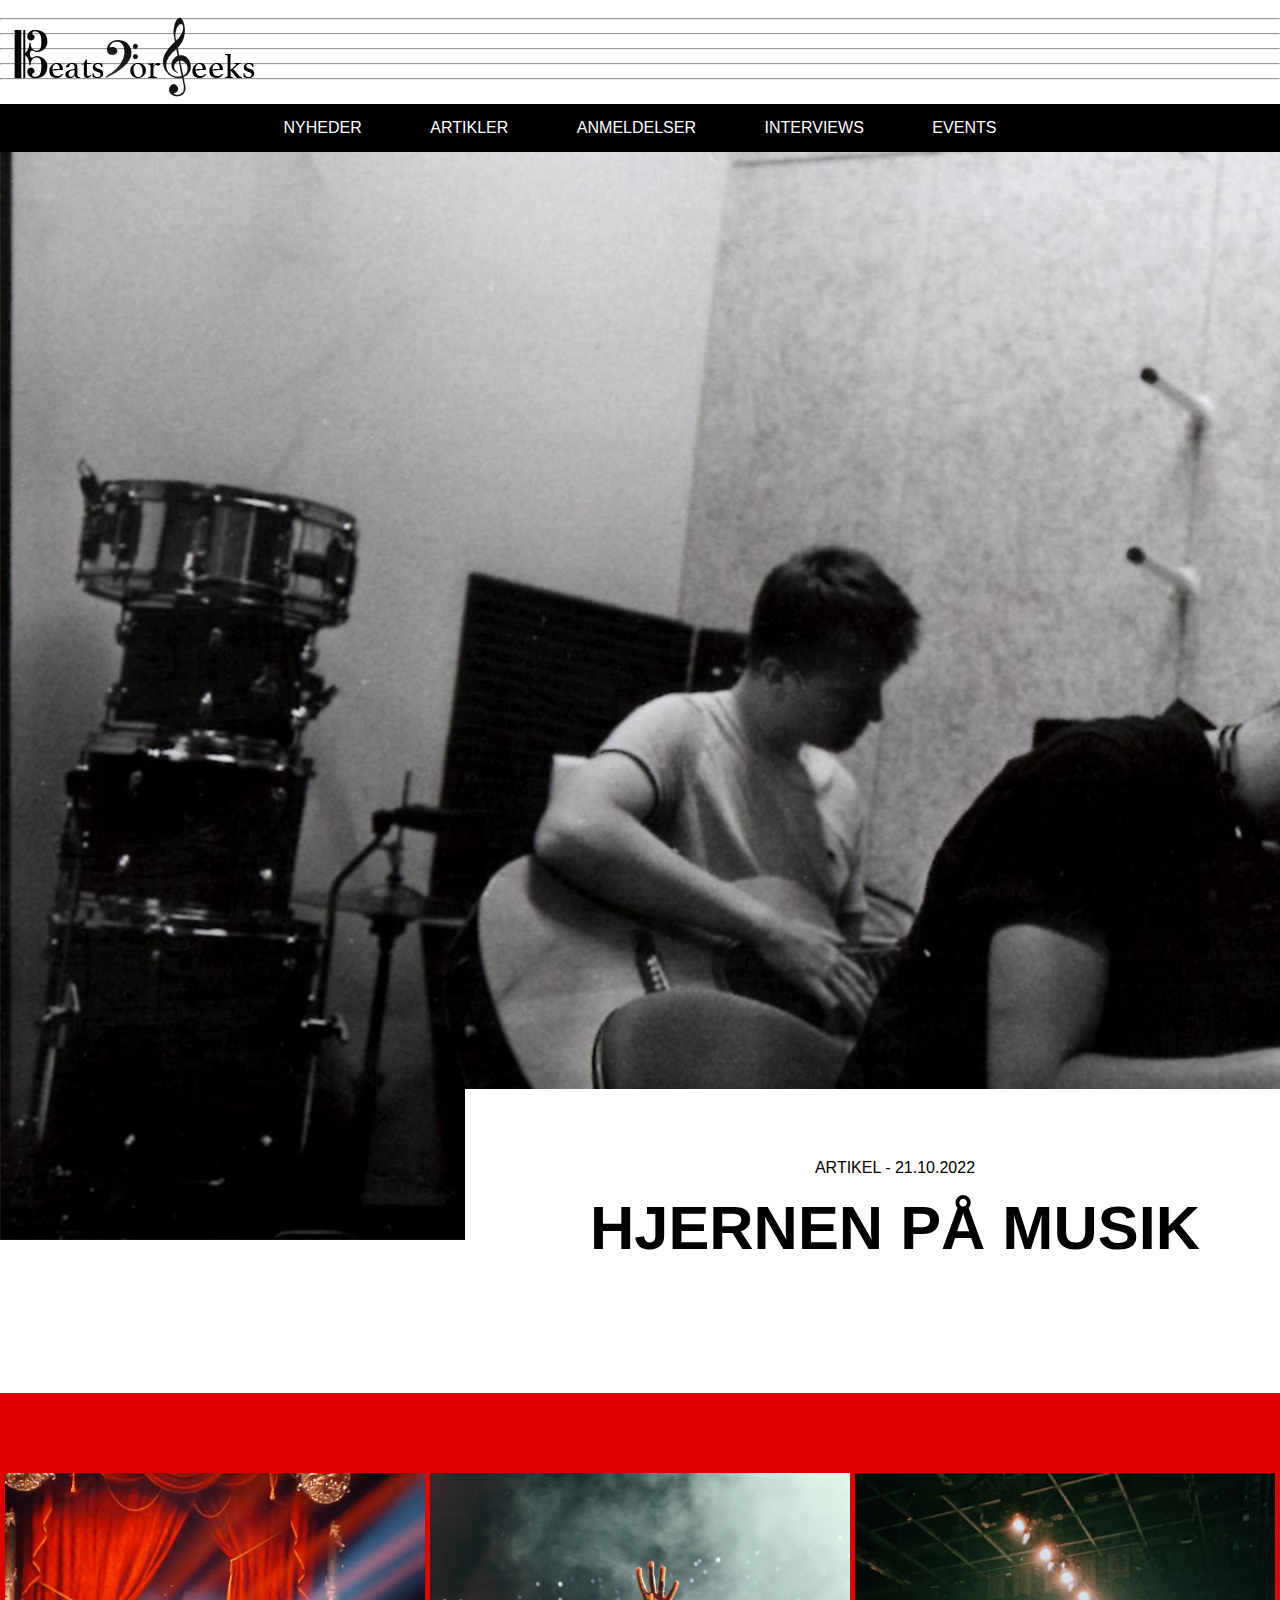
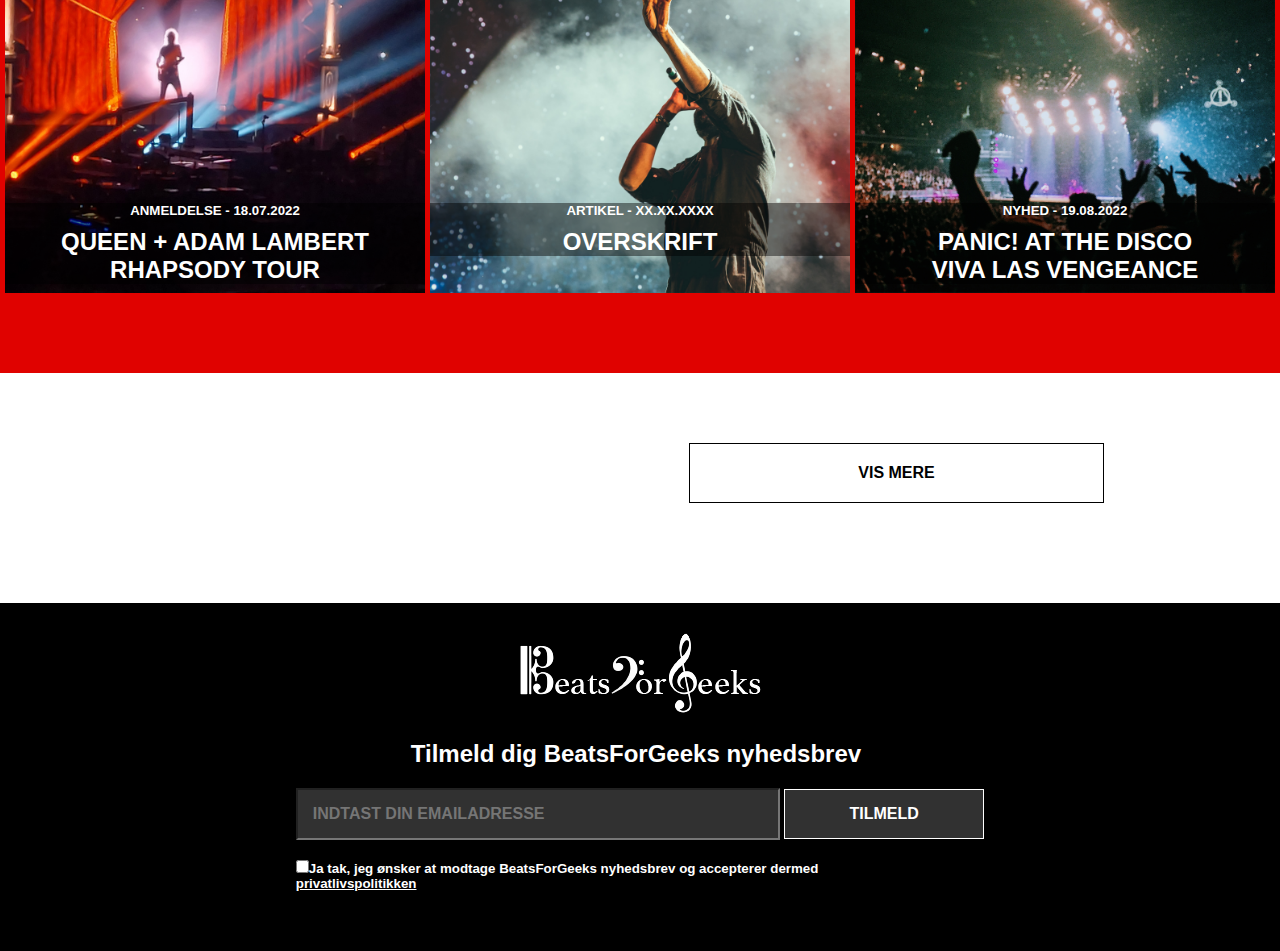
<file: index.html>
<!DOCTYPE html>
<html lang="en">
<head>
    <meta charset="UTF-8">
    <meta http-equiv="X-UA-Compatible" content="IE=edge">
    <meta name="viewport" content="width=device-width, initial-scale=1.0">
    <title>Beats For Geeks</title>
    <!--Dette er mit stylesheet-->
    <link rel="stylesheet" href="styles.css">
    <link rel="stylesheet" href="articlestyles.css">
    <link rel="stylesheet" href="overviewstyles.css">
    
</head>

<body>
    <!--Header-->
    <header>
        <hr>
        <hr>
        <hr>
        <hr>
        <hr>
        <a href="index.html"><img src="images/logo.png" alt="logo"></a>

        <nav>
            <a href="news_overview.html" id="nyheder">nyheder</a>
            <a href="articles_overview.html">artikler</a>
            <a href="reviews_overview.html">anmeldelser</a>
            <a href="#">interviews</a>
            <a href="#" id="events">events</a>
        </nav>
    </header>

    <!--Forsidebillede-->
    <main>
        <a href="article_hjernenpåmusik.html" id="frontimage"><img src="images/hjernen.jpg" alt="forsidebillede"></a>

        <a href="article_hjernenpåmusik.html" class="frontarticle">
            <div>
                <h5>Artikel - 21.10.2022</h5>
                <h1>hjernen på musik</h1>
            </div>
        </a>

        <!--Cardcontainer-->
        <section class="cards">

            <div>
                <a href="article_queenanmeldelse.html"><img src="images/queenbrian.jpg" alt="Brian May"></a>

                <div class="dates">
                    <a href="article_queenanmeldelse.html"><h5>anmeldelse - 18.07.2022</h5></a>
                    <a href="article_queenanmeldelse.html"><h2>Queen + Adam Lambert <br>Rhapsody Tour</h2></a>
                </div>
            </div>

            <div>
                <a href="#"><img src="images/fourfingers.jpg" alt="#"></a>
                
                <div class="dates">
                    <a href="#"><h5>artikel - xx.xx.xxxx</h5></a>
                    <a href="#"><h2>Overskrift</h2></a>
                </div>
            </div>

            <div>
                <a href="article_patd.html"><img src="images/patd.jpg" alt="#"></a>
                
                <div class="dates">
                    <a href="article_patd.html"><h5>nyhed - 19.08.2022</h5></a>
                    <a href="article_patd.html"><h2>Panic! at the disco <br>viva las vengeance</h2></a>
                </div>
            </div>

        </section>

        <!--Vis mere knap-->
        <div class="vismere">
            <button class="button">vis mere</button>
        </div>        

    </main>

        <!--Footer-->
        <footer>
            <div>
                <a href="#"><img src="images/logohvid.png" alt="Logo"></a>
                <h2>Tilmeld dig BeatsForGeeks nyhedsbrev</h2>

                <div class="newsletter">
                    <input type="text" placeholder="INDTAST DIN EMAILADRESSE" name="mail" required>
                    <input type="submit" value="TILMELD" id="tilmeld">
                </div>
                    
                <div class="checkbox">
                    <label>
                        <input type="checkbox" name="Tilmeld">Ja tak, jeg ønsker at modtage BeatsForGeeks nyhedsbrev og accepterer dermed 
                        <br><a href="#" id="privat">privatlivspolitikken</a>
                    </label>
                </div>

            </div>
        </footer>
    
    
</body>
</html>
</file>
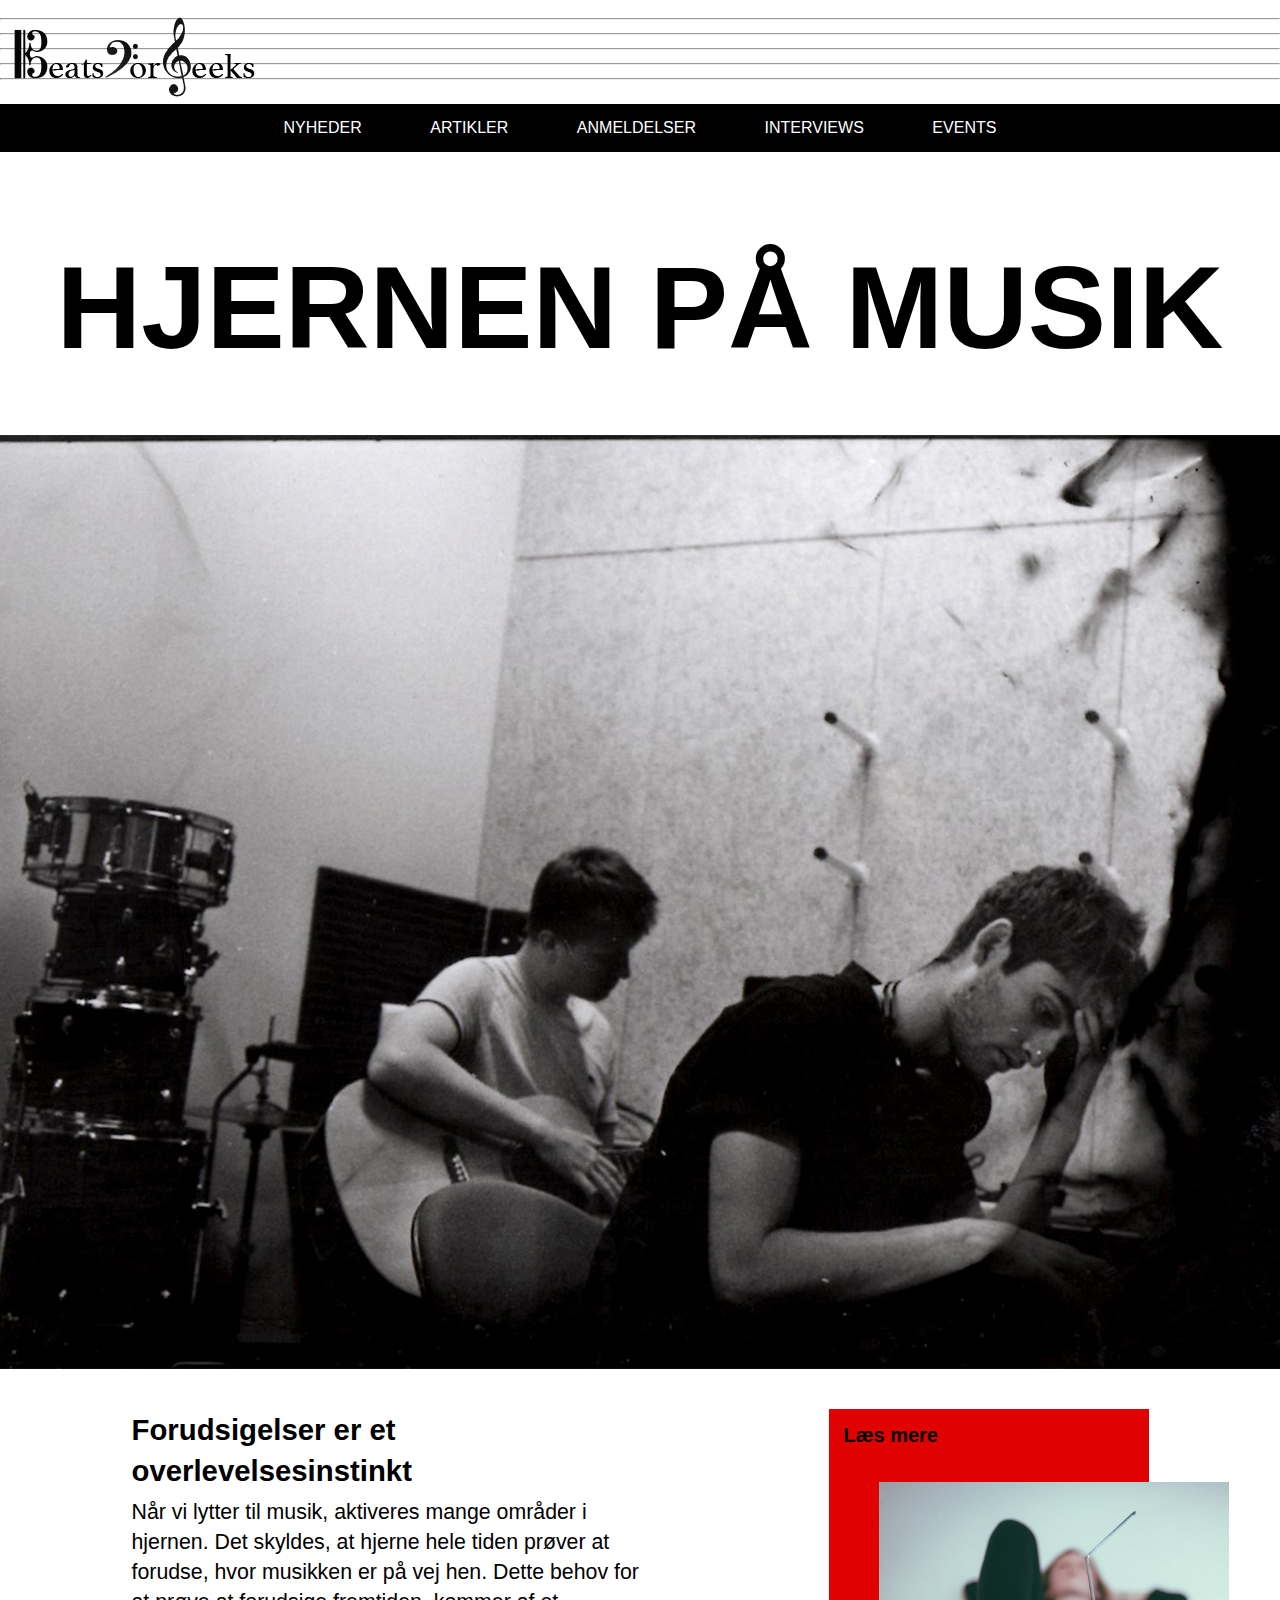
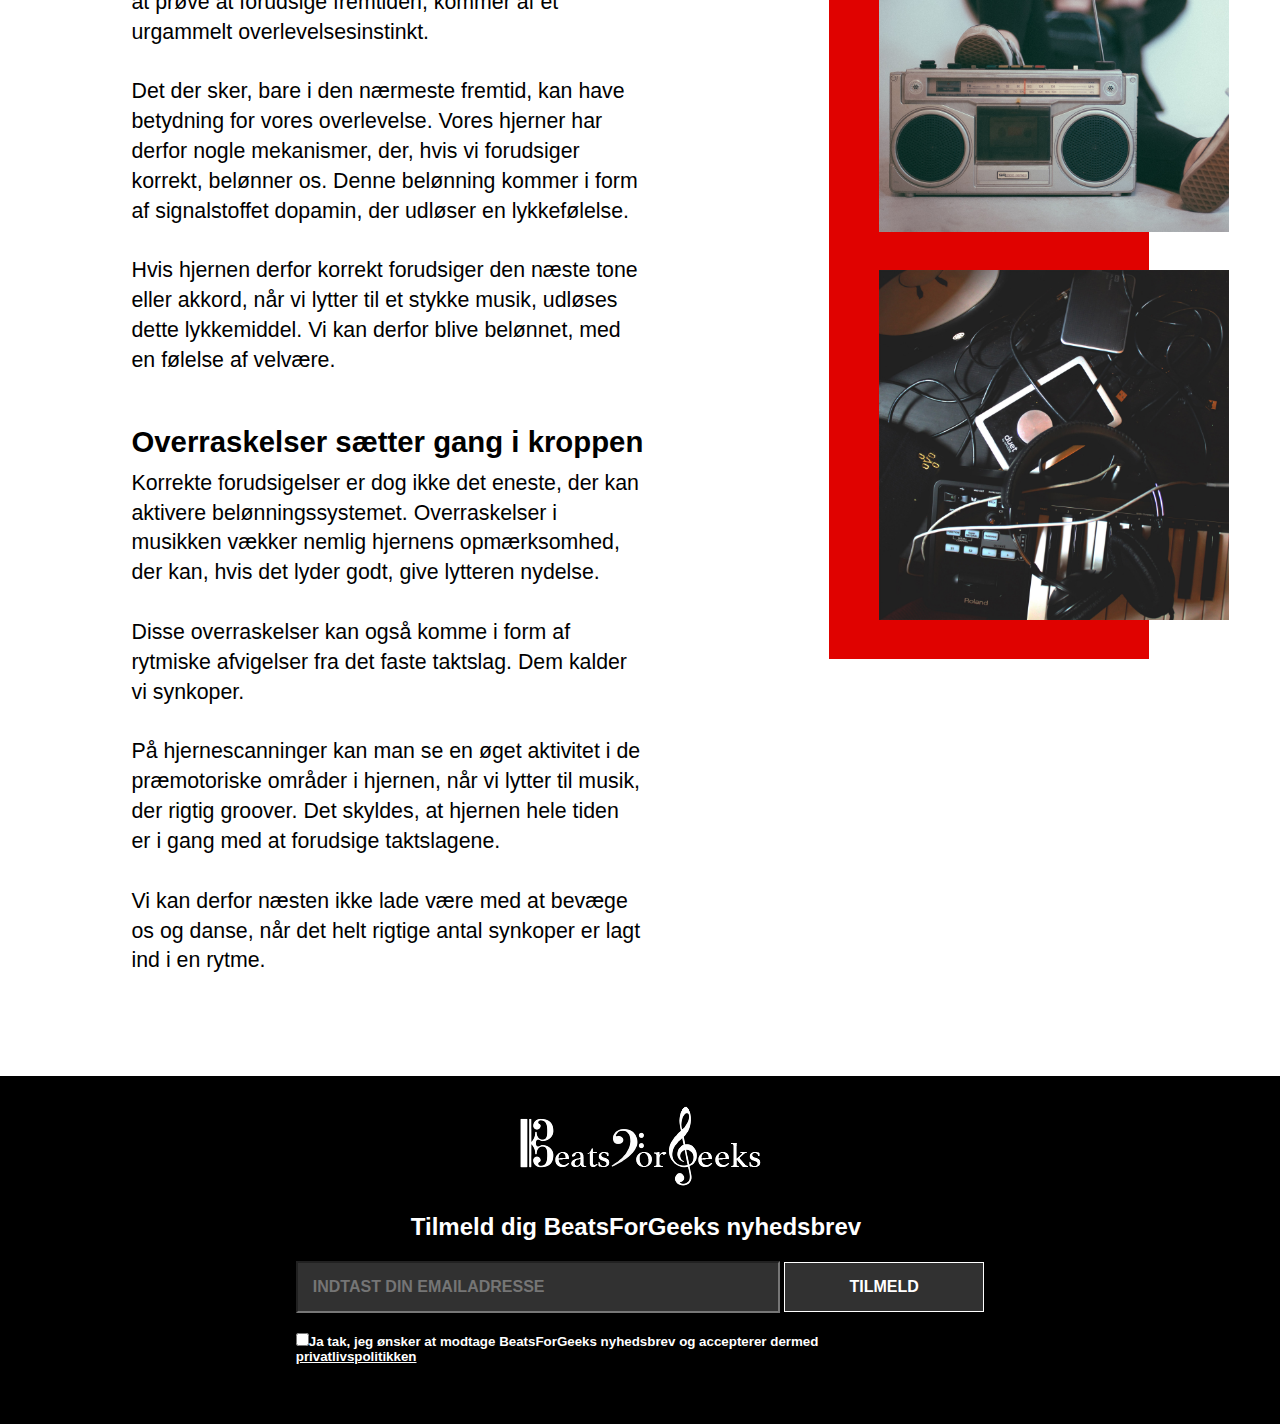
<file: article_hjernenpåmusik.html>
<!DOCTYPE html>
<html lang="en">
<head>
    <meta charset="UTF-8">
    <meta http-equiv="X-UA-Compatible" content="IE=edge">
    <meta name="viewport" content="width=device-width, initial-scale=1.0">
    <title>Artikel - Hjernen på musik</title>
    <!--Dette er mit stylesheet-->
    <link rel="stylesheet" href="styles.css">
    <link rel="stylesheet" href="articlestyles.css">
    <link rel="stylesheet" href="overviewstyles.css">
    
</head>

<body>
    <!--Header-->
    <header>
        <hr>
        <hr>
        <hr>
        <hr>
        <hr>
        <a href="index.html"><img src="images/logo.png" alt="logo"></a>

        <nav>
            <a href="news_overview.html" id="nyheder">nyheder</a>
            <a href="articles_overview.html">artikler</a>
            <a href="reviews_overview.html">anmeldelser</a>
            <a href="#">interviews</a>
            <a href="#" id="events">events</a>
        </nav>
    </header>

    <!--Artikel-->
    <section class="articleheading">
        <h1>hjernen på musik</h1>
    </section>

    <div class="articleimage">
        <img src="images/hjernen_article.jpg" alt="Artikel billede">
    </div>

    <div class="article">
        <div class="articletext">
            <h2>Forudsigelser er et overlevelsesinstinkt</h2>
            <p>Når vi lytter til musik, aktiveres mange områder i hjernen. Det skyldes, at hjerne hele tiden prøver at forudse, hvor musikken er på vej hen. 
                Dette behov for at prøve at forudsige fremtiden, kommer af et urgammelt overlevelsesinstinkt.
                <br>
                <br>
                Det der sker, bare i den nærmeste fremtid, kan have betydning for vores overlevelse. 
                Vores hjerner har derfor nogle mekanismer, der, hvis vi forudsiger korrekt, belønner os. 
                Denne belønning kommer i form af signalstoffet dopamin, der udløser en lykkefølelse.
                <br>
                <br>
                Hvis hjernen derfor korrekt forudsiger den næste tone eller akkord, når vi lytter til et stykke musik, udløses dette lykkemiddel. 
                Vi kan derfor blive belønnet, med en følelse af velvære.</p>
                <br>
                <br>
            <h2> Overraskelser sætter gang i kroppen</h2>
            <p>Korrekte forudsigelser er dog ikke det eneste, der kan aktivere belønningssystemet. 
                Overraskelser i musikken vækker nemlig hjernens opmærksomhed, der kan, hvis det lyder godt, give lytteren nydelse. 
                <br>
                <br>
                Disse overraskelser kan også komme i form af rytmiske afvigelser fra det faste taktslag. Dem kalder vi synkoper. 
                <br>
                <br>
                På hjernescanninger kan man se en øget aktivitet i de præmotoriske områder i hjernen, når vi lytter til musik, der rigtig groover. 
                Det skyldes, at hjernen hele tiden er i gang med at forudsige taktslagene. 
                <br>
                <br>
                Vi kan derfor næsten ikke lade være med at bevæge os og danse, når det helt rigtige antal synkoper er lagt ind i en rytme.</p>
        </div>

       <!--Læs mere-->
        <div class="læsmere">
            <h2>Læs mere</h2>
                <a href="#"><img src="images/radio.jpg" alt="Radio artikel"></a>
                <a href="#"><img src="images/tech.jpg" alt="Tech artikel"></a>

        </div>
    </div>
        
       <!--Footer-->
       <footer>
        <div>
            <a href="#"><img src="images/logohvid.png" alt="Logo"></a>
            <h2>Tilmeld dig BeatsForGeeks nyhedsbrev</h2>

            <div class="newsletter">
                <input type="text" placeholder="INDTAST DIN EMAILADRESSE" name="mail" required>
                <input type="submit" value="TILMELD" id="tilmeld">
            </div>
                
            <div class="checkbox">
                <label>
                    <input type="checkbox" name="Tilmeld">Ja tak, jeg ønsker at modtage BeatsForGeeks nyhedsbrev og accepterer dermed 
                    <br><a href="#" id="privat">privatlivspolitikken</a>
                </label>
            </div>

        </div>
    </footer>


</body>
</html>
</file>
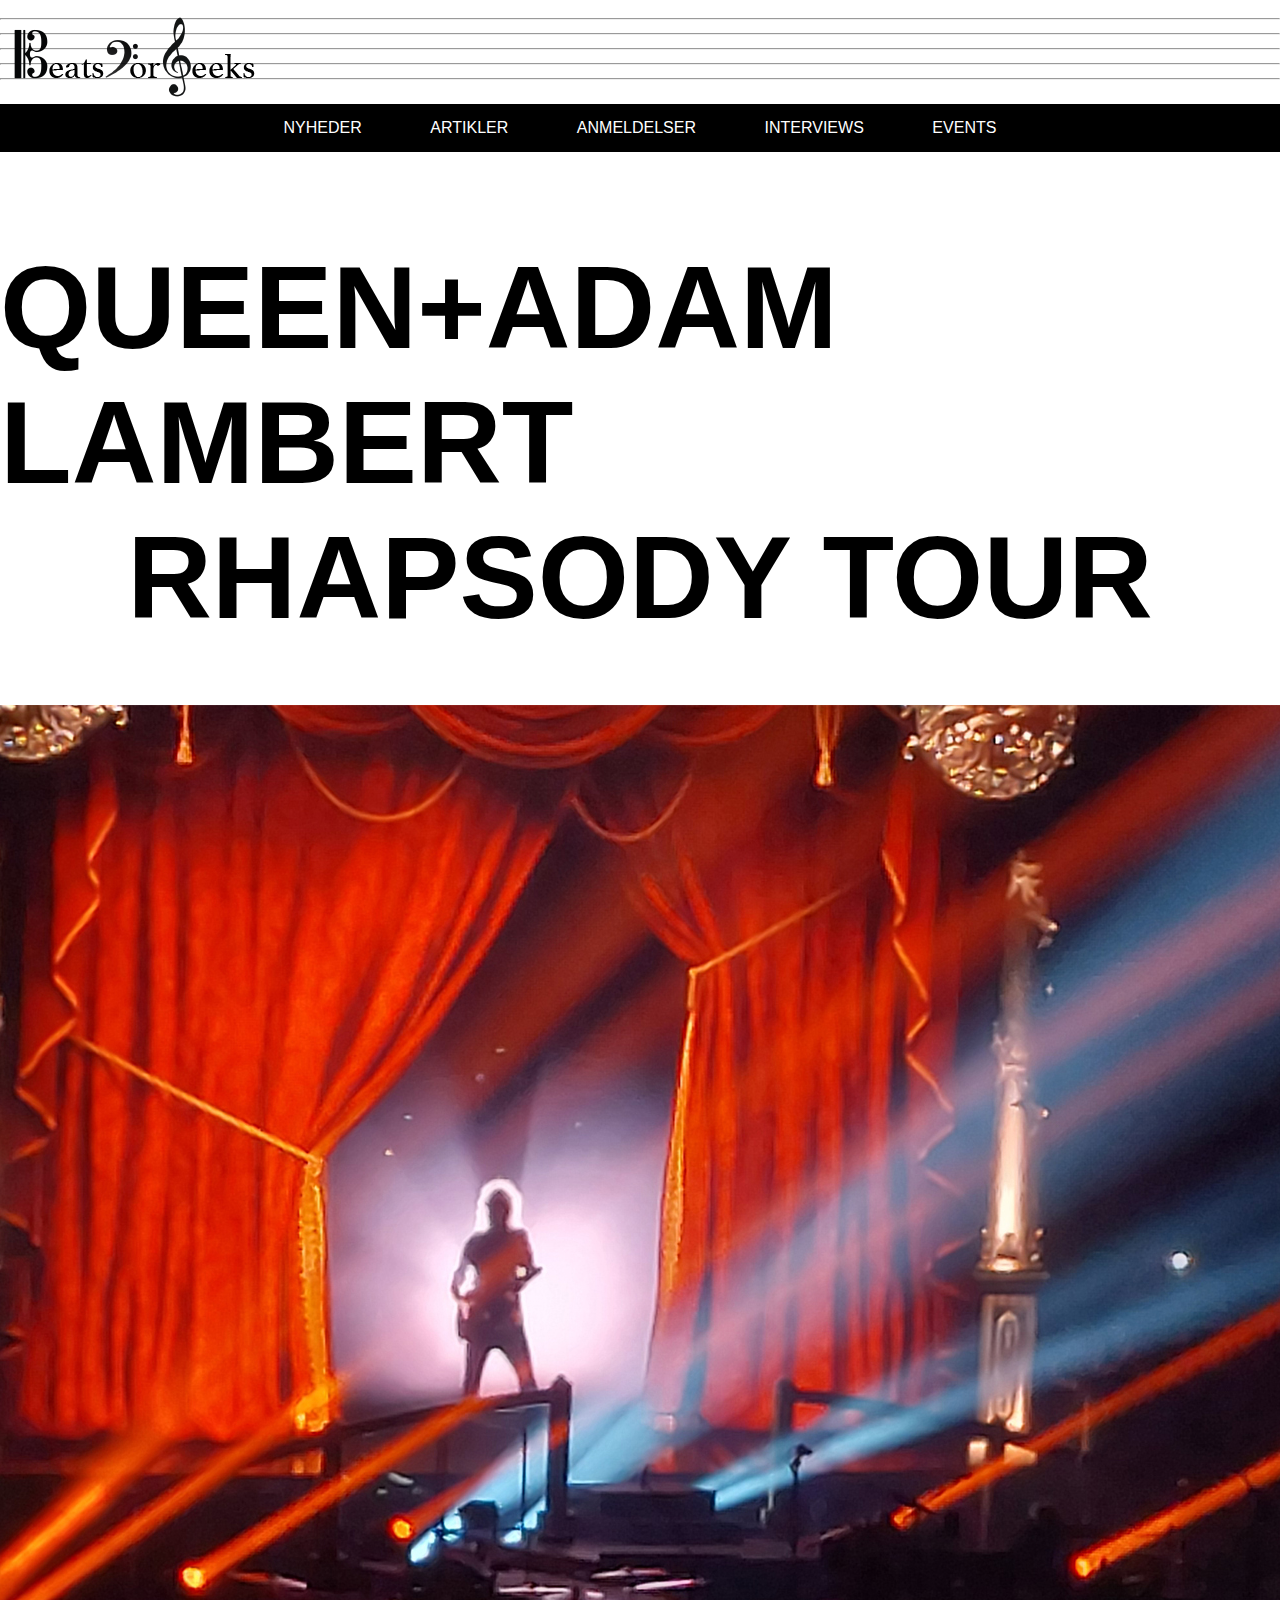
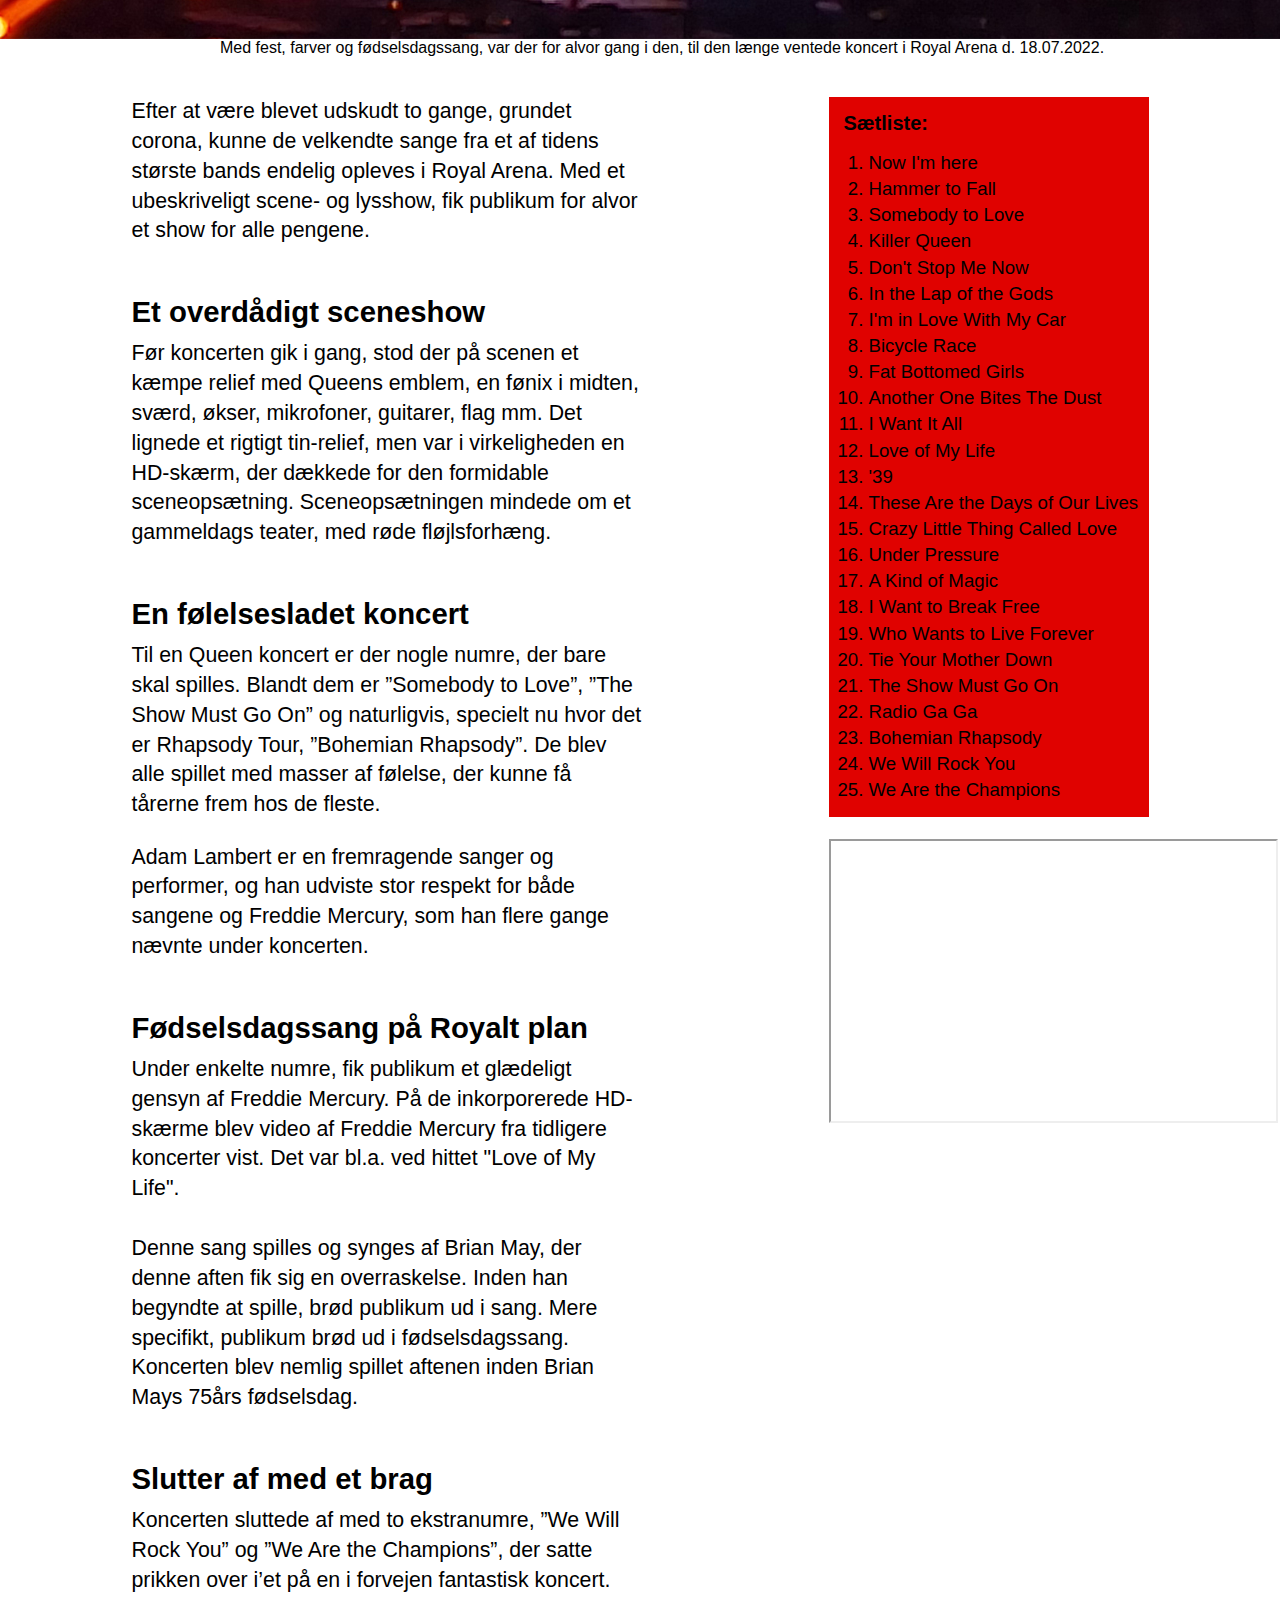
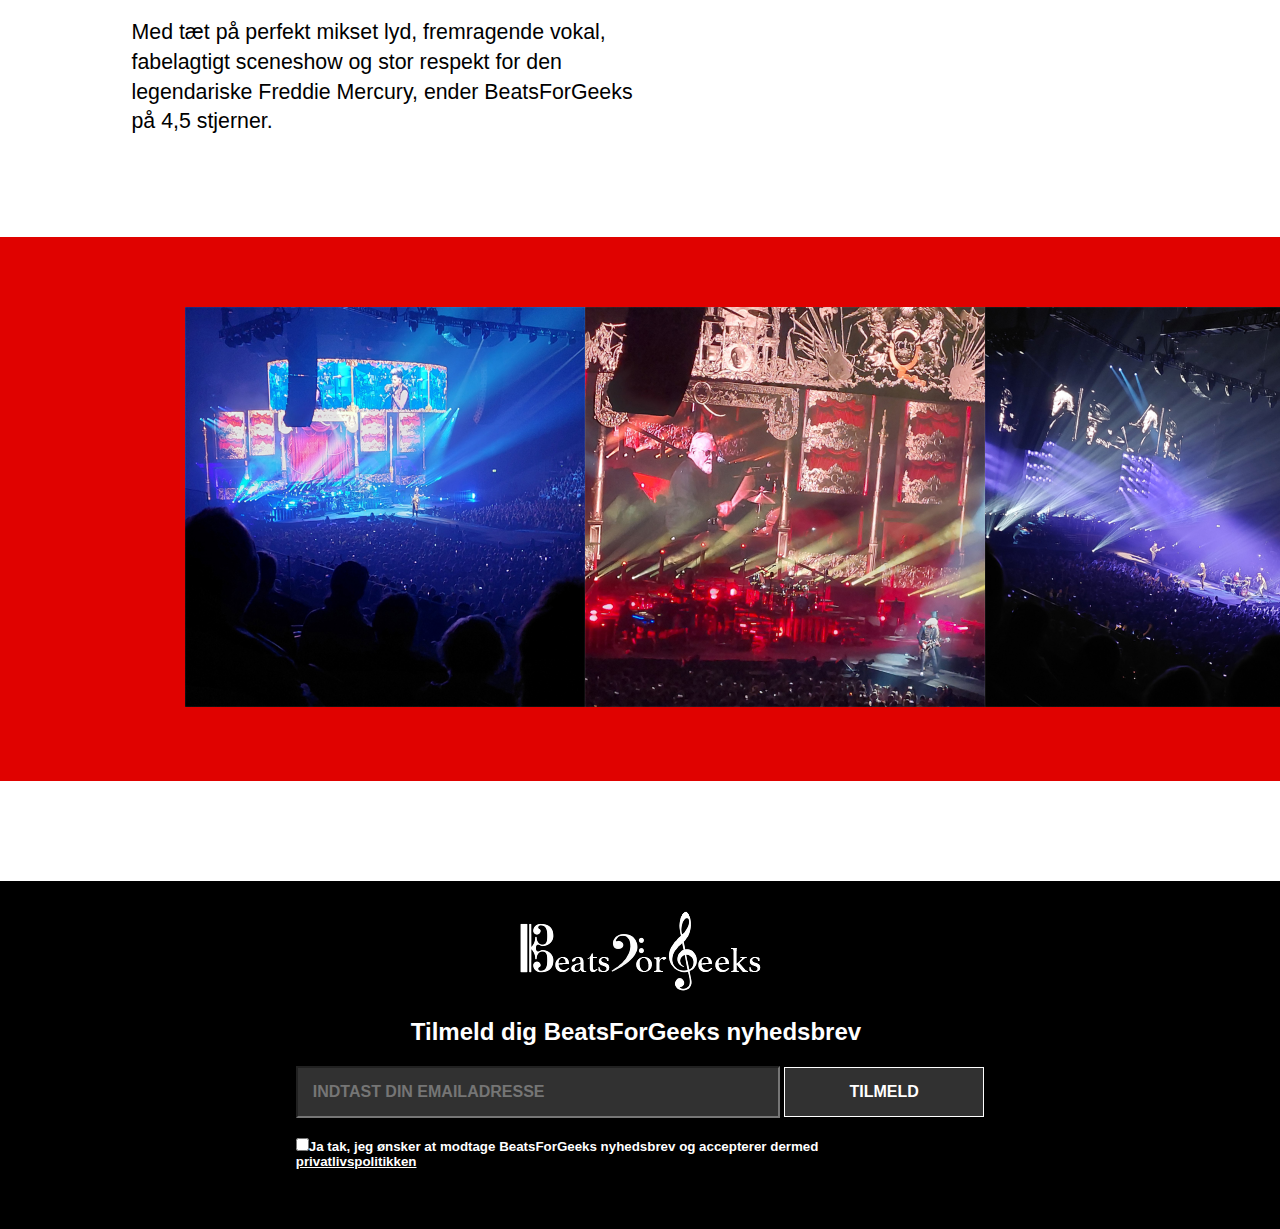
<file: article_queenanmeldelse.html>
<!DOCTYPE html>
<html lang="en">
<head>
    <meta charset="UTF-8">
    <meta http-equiv="X-UA-Compatible" content="IE=edge">
    <meta name="viewport" content="width=device-width, initial-scale=1.0">
    <title>Anmeldelse - Queen+Adam Lambert</title>
    <!--Dette er mit stylesheet-->
    <link rel="stylesheet" href="styles.css">
    <link rel="stylesheet" href="articlestyles.css">
    <link rel="stylesheet" href="overviewstyles.css">
    
</head>

<body>
    <!--Header-->
    <header>
        <hr>
        <hr>
        <hr>
        <hr>
        <hr>
        <a href="index.html"><img src="images/logo.png" alt="logo"></a>

        <nav>
            <a href="news_overview.html" id="nyheder">nyheder</a>
            <a href="articles_overview.html">artikler</a>
            <a href="reviews_overview.html">anmeldelser</a>
            <a href="#">interviews</a>
            <a href="#" id="events">events</a>
        </nav>
    </header>

    <!--Artikel-->
    <section class="articleheading">
        <h1>queen+adam lambert</h1>
    </section>

    <section class="articleheading_1">
        <h1>Rhapsody tour</h1>
    </section>


    <div class="articleimage">
        <img src="images/queenbrian_article.jpg" alt="Artikel billede">
    </div>

    <h4>Med fest, farver og fødselsdagssang, var der for alvor gang i den, til den længe ventede koncert i Royal Arena d. 18.07.2022.</h4>

    <div class="article">
        <div class="articletext">
            <p>Efter at være blevet udskudt to gange, grundet corona, kunne de velkendte sange fra et af tidens største bands endelig opleves i Royal Arena. 
                Med et ubeskriveligt scene- og lysshow, fik publikum for alvor et show for alle pengene.</p>
            <br>
            <br>
            <h2>Et overdådigt sceneshow</h2>
            <p>Før koncerten gik i gang, stod der på scenen et kæmpe relief med Queens emblem, en fønix i midten, sværd, økser, mikrofoner, guitarer, flag mm. 
                Det lignede et rigtigt tin-relief, men var i virkeligheden en HD-skærm, der dækkede for den formidable sceneopsætning. 
                Sceneopsætningen mindede om et gammeldags teater, med røde fløjlsforhæng.</p>
            <br>
            <br>
            <h2>En følelsesladet koncert</h2>
            <p>Til en Queen koncert er der nogle numre, der bare skal spilles. Blandt dem er ”Somebody to Love”, 
                ”The Show Must Go On” og naturligvis, specielt nu hvor det er Rhapsody Tour, ”Bohemian Rhapsody”. 
                De blev alle spillet med masser af følelse, der kunne få tårerne frem hos de fleste.</p>
            <br>
            <p>Adam Lambert er en fremragende sanger og performer, og han udviste stor respekt for både sangene og Freddie Mercury, som han flere gange nævnte under koncerten.</p>
            <br>
            <br>
            <h2>Fødselsdagssang på Royalt plan</h2>
            <p>Under enkelte numre, fik publikum et glædeligt gensyn af Freddie Mercury. 
                På de inkorporerede HD-skærme blev video af Freddie Mercury fra tidligere koncerter vist. 
                Det var bl.a. ved hittet "Love of My Life". 
            <br>
            <br>Denne sang spilles og synges af Brian May, der denne aften fik sig en overraskelse. 
                Inden han begyndte at spille, brød publikum ud i sang. Mere specifikt, publikum brød ud i fødselsdagssang. 
                Koncerten blev nemlig spillet aftenen inden Brian Mays 75års fødselsdag. </p>
            <br>
            <br>
            <h2>Slutter af med et brag</h2>
            <p>Koncerten sluttede af med to ekstranumre, ”We Will Rock You” og ”We Are the Champions”, der satte prikken over i’et på en i forvejen fantastisk koncert.</p>
            <br>
            <p>Med tæt på perfekt mikset lyd, fremragende vokal, fabelagtigt sceneshow og stor respekt for den legendariske Freddie Mercury, ender BeatsForGeeks på 4,5 stjerner.</p>
        </div>

        <div class="sætliste">
            <h2>Sætliste:</h2>
            <ol>
                <li>Now I'm here</li>
                <li>Hammer to Fall</li>
                <li>Somebody to Love</li>
                <li>Killer Queen</li>
                <li>Don't Stop Me Now</li>
                <li>In the Lap of the Gods</li>
                <li>I'm in Love With My Car</li>
                <li>Bicycle Race</li>
                <li>Fat Bottomed Girls</li>
                <li>Another One Bites The Dust</li>
                <li>I Want It All</li>
                <li>Love of My Life</li>
                <li>'39</li>
                <li>These Are the Days of Our Lives</li>
                <li>Crazy Little Thing Called Love</li>
                <li>Under Pressure</li>
                <li>A Kind of Magic</li>
                <li>I Want to Break Free</li>
                <li>Who Wants to Live Forever</li>
                <li>Tie Your Mother Down</li>
                <li>The Show Must Go On</li>
                <li>Radio Ga Ga</li>
                <li>Bohemian Rhapsody</li>
                <li>We Will Rock You</li>
                <li>We Are the Champions</li>
            </ol>

            <!--Video-->
            <iframe width="445" height="280" src="https://www.youtube.com/embed/5VIlPErhIdg"></iframe>
        </div>
    </div>

    <div class="concertimages">

        <div>
            <img src="images/queenadam_article.jpg" alt="Adam Lambert">
        </div>

        <div>
            <img src="images/queenroger_article.jpg" alt="Roger Taylor">
        </div>

        <div>
            <img src="images/queenpurple_article.jpg" alt="Purple Queen">
        </div>

    </div>

    <!--Footer-->
    <footer>
        <div>
            <a href="#"><img src="images/logohvid.png" alt="Logo"></a>
            <h2>Tilmeld dig BeatsForGeeks nyhedsbrev</h2>

            <div class="newsletter">
                <input type="text" placeholder="INDTAST DIN EMAILADRESSE" name="mail" required>
                <input type="submit" value="TILMELD" id="tilmeld">
            </div>
                
            <div class="checkbox">
                <label>
                    <input type="checkbox" name="Tilmeld">Ja tak, jeg ønsker at modtage BeatsForGeeks nyhedsbrev og accepterer dermed 
                    <br><a href="#" id="privat">privatlivspolitikken</a>
                </label>
            </div>

        </div>
    </footer>

</body>
</html>
</file>
<file: styles.css>
*{
    margin: 0;
}

/*Header*/
header{
    position: fixed;
    background-color: white;
    width: 100%;
    padding-top: 5px;
    z-index: 1;
}

header hr{
    margin-top: 13px;
}

header img{
    margin-top: -63px;
}

/*Navigationbar*/
nav{
    background-color: black;
    padding: 15px;
    display: flex;
    justify-content: space-evenly;
}

#nyheder{
    padding-left: 200px;
}

#events{
    padding-right: 200px;
}

nav a{
    color: white;
    text-decoration-line: none;
    text-transform: uppercase;
    font-family: Arial, Helvetica, sans-serif;
}

nav a:hover{
    color: #e00200;
    transition-duration: 0.1s;
}

/*Forside artikel*/
.frontarticle{
    position: relative;
    display: flex;
    flex-direction: column;
    text-align: center;
    margin-top: -155px;
    background-color: white;
    width: 860px;
    margin-left: 465px;
    padding-bottom: 30px;
    padding-top: 50px;
    color: black;
    text-decoration-line: none;
    text-transform: uppercase;
}

.frontarticle h5{
    font-family: Arial, Helvetica, sans-serif;
    font-weight: 100;
    font-size: 12pt;
    margin-top: 20px;
}

.frontarticle h1{
    font-family: Arial, Helvetica, sans-serif;
    font-weight: bold;
    font-size: 46pt;
    margin-top: 15px;
}

.frontarticle:hover{
    color: #e00200;
    transition-duration: 0.1s;
}

/*Øvrige artikler 3 bokse*/
.cards{
    background-color: #e00200;
    display: flex;
    justify-content: space-evenly;
    margin-top: 100px;
    height: 500px;
    padding-top: 80px;
}

.cards img{
    width: 420px;
    padding-bottom: 10px;
}

.cards a{
    color: white;
    text-decoration-line: none;
    display: flex;
    justify-content: center;
    text-transform: uppercase;
    text-align: center;
}

.dates{
    position: relative;
    margin-top: -100px;
    background-color: rgba(0, 0, 0, 0.446);
    font-family: Arial, Helvetica, sans-serif;
}

.dates h5{
    padding-bottom: 10px;
}

.dates h2:hover{
    color: #b8b8b8;
    transition-duration: 0.1s;
}

/*Vis mere knap*/
.button{
    display: flex;
    justify-content: center;
    margin-top: 70px;
    margin-left: 689px;
    width: 415px;
    padding-top: 20px;
    padding-bottom: 20px;
    border: black 1px solid;
    background-color: white;
    color: black;
    text-decoration: none;
    font-family: Arial, Helvetica, sans-serif;
    font-weight: bold;
    font-size: 12pt;
    text-transform: uppercase;
}

.button:hover{
    background-color: black;
    transition-duration: 0.2s;
    color: white;
}

/*Footer*/
footer{
    display: flex;
    justify-content: center;
    background-color: black;
    margin-top: 100px;
    padding-top: 30px;
    color: white;
    font-family: Arial, Helvetica, sans-serif;
    font-weight: bold;
}

footer img{
    margin-left: 210px;
    padding-bottom: 20px;
}

footer h2{
    margin-left: 115px;
}

.newsletter{
    margin-top: 20px;
}

.newsletter input{
    width: 450px;
    padding: 15px;
    background-color: #313131;
    font-family: Arial, Helvetica, sans-serif;
    font-weight: bold;
    font-size: 12pt;
    color: #b8b8b8;
}

#tilmeld{
    width: 200px;
    border: 1px solid white;
    color: white;
}

#tilmeld:hover{
    color: #e00200;
    border: 1px solid #e00200;
    transition-duration: 0.1s;
}

.checkbox{
    color: white;
    font-family: Arial, Helvetica, sans-serif;
    font-size: 10pt;
    margin-top: 20px;
    padding-bottom: 60px;
}

#privat{
    color: white;
}

#privat:hover{
    color: #e00200;
    transition-duration: 0.1s;
}
</file>
<file: articlestyles.css>
/*Artikel*/
.articleheading{
    color: black;
    padding-top: 240px;
    display: flex;
    justify-content: center;
    font-family: Arial, Helvetica, sans-serif;
    font-weight: bold;
    text-transform: uppercase;
    font-size: 44pt;
    padding-bottom: 60px;
}

.articleheading_1{
    color: black;
    display: flex;
    justify-content: center;
    font-family: Arial, Helvetica, sans-serif;
    font-weight: bold;
    text-transform: uppercase;
    font-size: 44pt;
    padding-bottom: 60px;
    margin-top: -60px;
}

.articleimage{
    display: flex;
    justify-content: center;
}

h4{
    font-family: Arial, Helvetica, sans-serif;
    font-weight: 100;
    font-size: 12pt;
    margin-left: 220px;
}

.article{
    display: flex;
    justify-content: center;
    margin-top: 40px;
}

.articletext{
    width: 40%;
    font-family: Arial, Helvetica, sans-serif;
    line-height: 1.4;
    padding-right: 185px;
}

.articletext h2{
    font-size: 22pt;
    padding-bottom: 7px;
}

.articletext p{
    font-size: 16pt;
}

/*Læs mere artikel*/
.læsmere{
    width: 25%;
    font-family: Arial, Helvetica, sans-serif;
    background-color: #e00200;
    height: 850px;
    font-size: 10pt;
}

.læsmere h2{
    padding: 15px;
    padding-bottom: 20px;
}

.læsmere img{
    height: 350px;
    padding-top: 15px;
    padding-bottom: 20px;
    margin-left: 50px;
}

/*Sætliste*/
.sætliste{
    width: 25%;
    font-family: Arial, Helvetica, sans-serif;
    background-color: #e00200;
    height: 720px;
    font-size: 10pt;
}

.sætliste h2{
    padding: 15px;
}

.sætliste li{
    font-size: 14pt;
    line-height: 1.4;
}

iframe{
    position: relative;
    margin-top: 35px;
}

.concertimages{
    display: flex;
    justify-content: space-around;
    background-color: #e00200;
    padding-top: 70px;
    padding-bottom: 70px;
    padding-left: 185px;
    padding-right: 190px;
    margin-top: 100px;
}

.concertimages img{
    height: 400px;
}

/*Nyhedsartikel*/
.nyhedsartikel{
    display: flex;
    justify-content: space-evenly;
    margin-top: 50px;
}

.nyhedsartikel div{
    width: 32%;
    margin-left: 20px;
}

.nyhedsartikel h2{
    font-size: 22pt;
    padding-bottom: 7px;
}

.nyhedsartikel p{
    font-size: 16pt;
}

/*Nyhed billeder*/
.nyhed_images{
    display: flex;
    justify-content: space-around;
    background-color: #e00200;
    padding-top: 70px;
    padding-bottom: 70px;
    padding-left: 185px;
    padding-right: 190px;
    margin-top: 100px;
}

.nyhed_images div{
    width: 400px;
    background-color: #b8b8b8;
    height: 400px;
}
</file>
<file: overviewstyles.css>
/*Oversigt titel*/
.overview_title{
    padding-top: 220px;
    font-family: Arial, Helvetica, sans-serif;
    font-size: 18pt;
    margin-left: 220px;
    width: 1350px;
}

/*Primær artikel*/
.overview_main a{
    color: black;
    text-decoration: none;
}

.overview_main a:hover{
    color: #e00200;
}

.overview_main img{
    padding-top: 70px;
    margin-left: 325px;
}

.overview_main_title{
    position: relative;
    text-transform: uppercase;
    display: flex;
    flex-direction: column;
    text-align: center;
    margin-top: -105px;
    background-color: white;
    padding-bottom: 30px;
    padding-top: 50px;
    width: 700px;
    margin-left: 540px;
}

.overview_main_title h5{
    font-family: Arial, Helvetica, sans-serif;
    font-size: 12pt;
    font-weight: 100;
}

.overview_main_title h1{
    font-family: Arial, Helvetica, sans-serif;
    font-size: 36pt;
    font-weight: bold;
    margin-top: 15px;
}

/*Artikler*/
.more_content{
    display: flex;
    justify-content: space-evenly;
    margin-left: 60px;
    margin-right: 60px;
    margin-top: 100px;
    font-family: Arial, Helvetica, sans-serif;
    text-transform: uppercase;
}

.more_content img{
    background-color: #b8b8b8;
    height: 350px;
    width: 350px;
}

.more_content h5{
    font-weight: 100;
}

.more_content a{
    color: black;
    text-decoration: none;
}

.more_content a:hover{
    color: #e00200;
}
</file>
